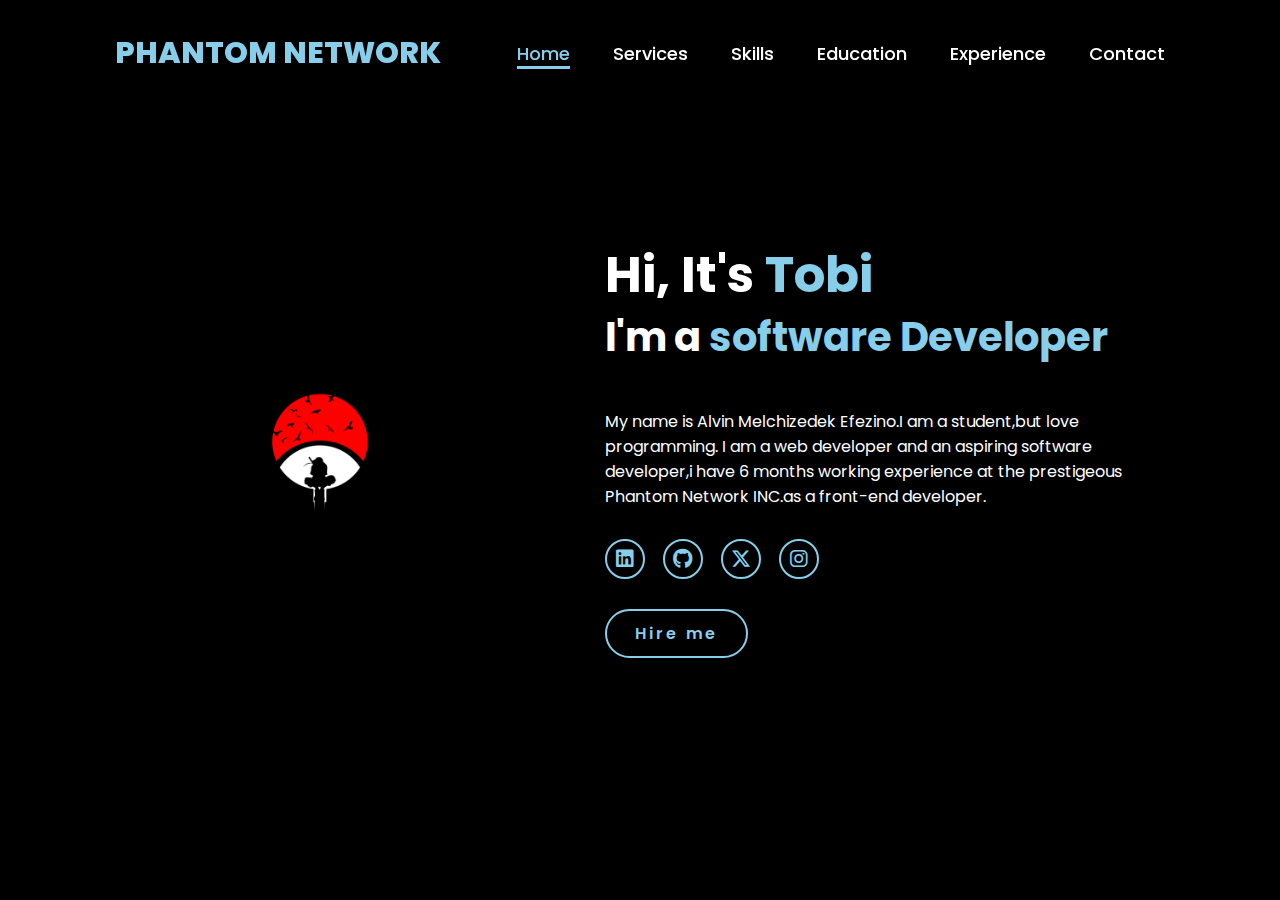
<file: index.html>
<!DOCTYPE html>
<html lang="en">
    
<head>
    <meta charset="UTF-8">
    <meta name="viewport" content="width=device-width, initial-scale=1.0">
    <link rel="stylesheet" href="https://cdnjs.cloudflare.com/ajax/libs/font-awesome/6.5.2/css/all.min.css">
    <link rel="stylesheet" href="style.css">
    <title>Portfolio Website</title>
</head>
<body>
    <header>
        <a href="#" class="logo">PHANTOM NETWORK</a>

        <nav>
            <a href="#" class="active"> Home</a>
            <a href="#" >Services</a>
            <a href="#" >Skills</a>
            <a href="#" >Education</a>
            <a href="#" >Experience</a>
            <a href="#" >Contact</a>
        </nav>
    </header>
    <div class="box">
    <section class="home">
        <div class="home-img">
            <img src="itachi.png" alt="">
        </div>
        <div class="home-content">
            <h1>Hi, It's <span>Tobi</span></h1>
            <h3 class="typing-text">I'm a <span></span></h3>
            <br>
            <br>
            <p>My name is Alvin Melchizedek Efezino.I am a student,but love programming. I am a web developer and an aspiring software developer,i have 6 months working experience at the prestigeous <italic></italic>Phantom Network INC.</italic>as a front-end developer.</p>
            <div class="social-icons">
                <a href="#"><i class="fa-brands fa-linkedin"></i></a>
                <a href="#"><i class="fa-brands fa-github"></i></a>
                <a href="#"><i class="fa-brands fa-x-twitter"></i></a>
                <a href="#"><i class="fa-brands fa-instagram"></i></a>
            </div>
            <a href="#" class="btn">Hire me</a>
        </div>
    </section>
    </div>
</body>
</html>
</file>
<file: button.html>
<!DOCTYPE html>
<html lang="en">
<head>
  <meta charset="UTF-8">
  <meta http-equiv="X-UA-Compatible" content="IE=edge">
  <meta name="viewport" content="width=device-width, initial-scale=1.0">
  <link rel="stylesheet" href="button style.css">
  <title>CSS Button Glow Effect</title>
</head>
<body>
  <button class="btn">Hover me!</button>
</body>
</html>
</file>
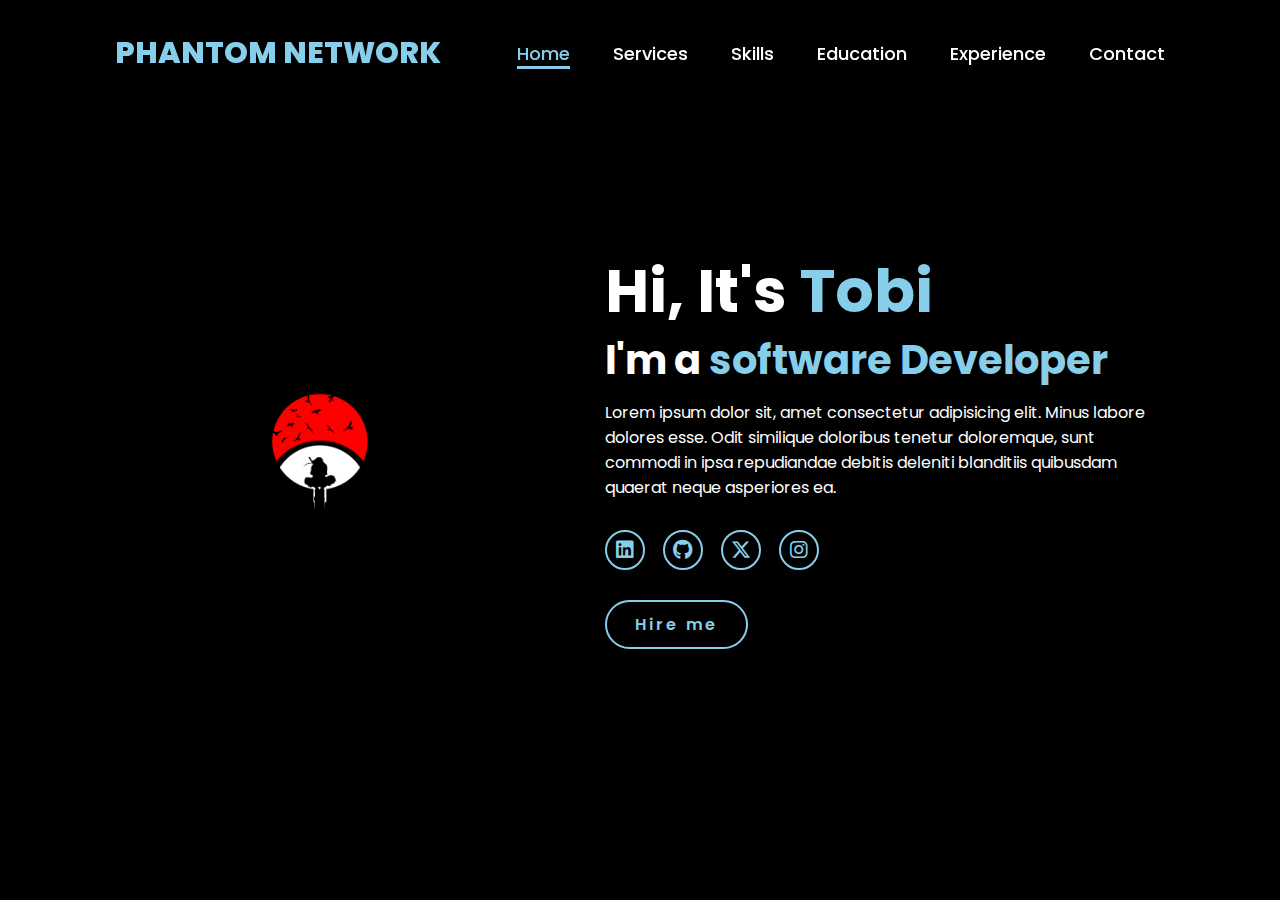
<file: portfolio.html>
<!DOCTYPE html>
<html lang="en">
    
<head>
    <meta charset="UTF-8">
    <meta name="viewport" content="width=device-width, initial-scale=1.0">
    <link rel="stylesheet" href="https://cdnjs.cloudflare.com/ajax/libs/font-awesome/6.5.2/css/all.min.css">
    <link rel="stylesheet" href="portfolio style.css">
    <title>Portfolio Website</title>
</head>
<body>
    <header>
        <a href="#" class="logo">PHANTOM NETWORK</a>

        <nav>
            <a href="#" class="active"> Home</a>
            <a href="#" >Services</a>
            <a href="#" >Skills</a>
            <a href="#" >Education</a>
            <a href="#" >Experience</a>
            <a href="#" >Contact</a>
        </nav>
    </header>
    <section class="home">
        <div class="home-img">
            <img src="itachi.png" alt="">
        </div>
        <div class="home-content">
            <h1>Hi, It's <span>Tobi</span></h1>
            <h3 class="typing-text">I'm a <span></span></h3>
            <p>Lorem ipsum dolor sit, amet consectetur adipisicing elit. Minus labore dolores esse. Odit similique doloribus tenetur doloremque, sunt commodi in ipsa repudiandae debitis deleniti blanditiis quibusdam quaerat neque asperiores ea.</p>
            <div class="social-icons">
                <a href="#"><i class="fa-brands fa-linkedin"></i></a>
                <a href="#"><i class="fa-brands fa-github"></i></a>
                <a href="#"><i class="fa-brands fa-x-twitter"></i></a>
                <a href="#"><i class="fa-brands fa-instagram"></i></a>
            </div>
            <a href="#" class="btn">Hire me</a>
        </div>
    </section>
</body>
</html>
</file>
<file: style.css>
@import url('https://fonts.googleapis.com/css2?family=Poppins:wght@100;200;300;400;500;600&display=swap');

*{
    margin: 0;
    padding: 0;
    box-sizing: border-box;
    text-decoration: none;
    border: none;
    outline: none;
    font-family: 'Poppins', sans-serif;
}

html{
    font-size: 62.5%;
}

body{
    width: 100%;
    height: 100vh;
    overflow-x: hidden;
    background-color: black;
    color: white;
}

header{
    margin-top: 20px;
    position: fixed;
    top: 0;
    left: 0;
    width: 100%;
    padding: 1rem 9%;
    background-color: transparent;
    filter: drop-shadow(10px);
    display: flex;
    justify-content: space-between;
    align-items: center;
    z-index: 100;
}

.logo{
    font-size: 3rem;
    color: skyblue;
    font-weight: 800;
    cursor: pointer;
    transition: 0.5s ease;
}

.logo:hover{
    transform: scale(1.0);
}

nav a{
    font-size: 1.8rem;
    color: white;
    margin-left: 4rem;
    font-weight: 500;
    transition: 0.3s ease;
    border-bottom: 3px solid transparent;
}

nav a:hover,
nav a.active{
    color: skyblue;
    border-bottom: 3px solid skyblue;
}

@media(max-width:995px){
    nav{
        position: absolute;
        display: none;
        top: 0;
        right: 0;
        width: 40%;
        border-left: 3px solid skyblue;
        border-bottom: 3px solid skyblue;
        border-bottom-left-radius: 2rem;
        padding: 1rem solid;
        background-color: #161616;
        border-top: 0.1rem solid rgba(0,0,0,0.1);
    }

    nav.active{
        display: block;
    }

    nav a{
        display: block;
        font-size: 2rem;
        margin: 3rem 0;
    }

    nav a:hover,
    nav a.active{
        padding: 1rem;
        border-radius: 0.5rem;
        border-bottom: 0.5rem solid skyblue;
    }
}

section{
    min-height: 100vh;
    padding: 5rem 9% 5rem;
    overflow-right: hidden;
}

.home{
    display: flex;
    justify-content: center;
    align-items: center;
    gap: 8rem;
    background-color: black;
}

.home .home-content h1{
    font-size: 5rem;
    font-weight: 700;
    line-height: 1.3;
}

span{
    color: skyblue;
}

.home-content h3{
    font-size: 4rem;
    margin-bottom: 1rem;
    font-weight: 700;
}

.home-content p{
    font-size: 1.6rem;
}

.home-img{
    border-radius: 50%;
}

.home-img img{
    position: relative;
    width: 32vw;
    border-radius: 50%;
    box-shadow: 0 0 25px solid skyblue;
    cursor: pointer;
    transition: 0.2s linear;
}

.home-img img:hover{
    font-size: 1.8rem;
    font-weight: 500;
}

.social-icons a{
    display: inline-flex;
    justify-content: center;
    align-items: center;
    width: 4rem;
    height: 4rem;
    background-color: transparent;
    border: 0.2rem solid skyblue;
    font-size: 2rem;
    border-radius: 50%;
    margin: 3rem 1.5rem 3rem 0;
    transition: 0.3s ease;
    color: skyblue;
}

.social-icons a:hover{
    color: black;
    transform: scale(1.3) translateY(-5px);
    background-color: skyblue;
    box-shadow: 0  0 25px skyblue;
}

.btn{
    display: inline-block;
    padding: 1rem 2.8rem;
    background-color: black;
    border-radius: 4rem;
    font-size: 1.6rem;
    color: skyblue;
    letter-spacing: 0.3rem;
    font-weight: 600;
    border: 2px solid skyblue;
    transition: 0.3s ease;
    cursor: pointer;
}

.btn:hover{
    transform: scale3d(1.03);
    background-color: skyblue;
    color: black;
    box-shadow: 0 0 25px skyblue;
}

.typing-text{
    font-size: 34px;
    font-weight: 600;
    min-width: 280px;
}

.typing-text span{
    position: relative;
}

.typing-text span::before{
    content: "software Developer";
    color: skyblue;
    animation: words 20s infinite;
}

.typing-text span::after{
    content: "";
    background-color: black;
    position: absolute;
    width: calc(100% + 8px);
    height: 100%;
    border-left: 3px solid black;
    right: -8;
    animation: cursor 0.6s infinite;
}

@keyframes cursor{
    to{
        border-left: 3px solid skyblue;
    }
}

@keyframes words{
    0%, 20%{
        content: "Web Developer";
    }
    21%, 40%{
        content: "Developer";
    }
    41%, 60%{
        content: "Web Designer";
    }
    61%, 80%{
        content: "Gamer";
    }
    81%, 100%{
        content: "Script Writer";
    }
}

@media (max-width: 1000px){
    .home{
        gap: 4rem;
    }
}

@media(max-width:995px){
    .home{
        flex-direction: column;
        margin: 5rem 4rem;
    }

    .home .home-content h3{
        font-size: 2.5rem;
    }

    .home-content h1{
        font-size: 5rem;
    }

    .home-img img{
        width: 70vw;
        margin-top: 4rem;
    }
}


/*.box {*/
    width: 90%;
    max-width: 1000px;
    height: auto;
    overflow: auto;
}
</file>
<file: button style.css>
html, body {
  display: flex;
  justify-content: center;
  align-items: center;
  background-color: #161616;
  overflow: hidden;
  /* transform: scale(1.5); */
}

/* button */
.btn {
  margin: 100px;
  padding: 15px 40px;
  border: none;
  outline: none;
  color: #FFF;
  cursor: pointer;
  position: relative;
  z-index: 0;
  border-radius: 12px;
}
.btn::after {
  content: "";
  z-index: -1;
  position: absolute;
  width: 100%;
  height: 100%;
  background-color: #333;
  left: 0;
  top: 0;
  border-radius: 10px;
}
/* glow */
.btn::before {
  content: "";
  background: linear-gradient(
    45deg,
    #FF0000, #FF7300, #FFFB00, #48FF00,
    #00FFD5, #002BFF, #FF00C8, #FF0000
  );
  position: absolute;
  top: -2px;
  left: -2px;
  background-size: 600%;
  z-index: -1;
  width: calc(100% + 4px);
  height:  calc(100% + 4px);
  filter: blur(8px);
  animation: glowing 20s linear infinite;
  transition: opacity .3s ease-in-out;
  border-radius: 10px;
  opacity: 0;
}

@keyframes glowing {
  0% {background-position: 0 0;}
  50% {background-position: 400% 0;}
  100% {background-position: 0 0;}
}

/* hover */
.btn:hover::before {
  opacity: 1;
}

.btn:active:after {
  background: transparent;
}

.btn:active {
  color: #000;
  font-weight: bold;
}
</file>
<file: portfolio style.css>
@import url('https://fonts.googleapis.com/css2?family=Poppins:wght@100;200;300;400;500;600&display=swap');

*{
    margin: 0;
    padding: 0;
    box-sizing: border-box;
    text-decoration: none;
    border: none;
    outline: none;
    font-family: 'Poppins', sans-serif;
}

html{
    font-size: 62.5%;
}

body{
    width: 100%;
    height: 100vh;
    overflow-x: hidden;
    background-color: black;
    color: white;
}

header{
    margin-top: 20px;
    position: fixed;
    top: 0;
    left: 0;
    width: 100%;
    padding: 1rem 9%;
    background-color: transparent;
    filter: drop-shadow(10px);
    display: flex;
    justify-content: space-between;
    align-items: center;
    z-index: 100;
}

.logo{
    font-size: 3rem;
    color: skyblue;
    font-weight: 800;
    cursor: pointer;
    transition: 0.5s ease;
}

.logo:hover{
    transform: scale(1.1);
}

nav a{
    font-size: 1.8rem;
    color: white;
    margin-left: 4rem;
    font-weight: 500;
    transition: 0.3s ease;
    border-bottom: 3px solid transparent;
}

nav a:hover,
nav a.active{
    color: skyblue;
    border-bottom: 3px solid skyblue;
}

@media(max-width:995px){
    nav{
        position: absolute;
        display: none;
        top: 0;
        right: 0;
        width: 40%;
        border-left: 3px solid skyblue;
        border-bottom: 3px solid skyblue;
        border-bottom-left-radius: 2rem;
        padding: 1rem solid;
        background-color: #161616;
        border-top: 0.1rem solid rgba(0,0,0,0.1);
    }

    nav.active{
        display: block;
    }

    nav a{
        display: block;
        font-size: 2rem;
        margin: 3rem 0;
    }

    nav a:hover,
    nav a.active{
        padding: 1rem;
        border-radius: 0.5rem;
        border-bottom: 0.5rem solid skyblue;
    }
}

section{
    min-height: 100vh;
    padding: 5rem 9% 5rem;
}

.home{
    display: flex;
    justify-content: center;
    align-items: center;
    gap: 8rem;
    background-color: black;
}

.home .home-content h1{
    font-size: 6rem;
    font-weight: 700;
    line-height: 1.3;
}

span{
    color: skyblue;
}

.home-content h3{
    font-size: 4rem;
    margin-bottom: 1rem;
    font-weight: 700;
}

.home-content p{
    font-size: 1.6rem;
}

.home-img{
    border-radius: 50%;
}

.home-img img{
    position: relative;
    width: 32vw;
    border-radius: 50%;
    box-shadow: 0 0 25px solid skyblue;
    cursor: pointer;
    transition: 0.2s linear;
}

.home-img img:hover{
    font-size: 1.8rem;
    font-weight: 500;
}

.social-icons a{
    display: inline-flex;
    justify-content: center;
    align-items: center;
    width: 4rem;
    height: 4rem;
    background-color: transparent;
    border: 0.2rem solid skyblue;
    font-size: 2rem;
    border-radius: 50%;
    margin: 3rem 1.5rem 3rem 0;
    transition: 0.3s ease;
    color: skyblue;
}

.social-icons a:hover{
    color: black;
    transform: scale(1.3) translateY(-5px);
    background-color: skyblue;
    box-shadow: 0  0 25px skyblue;
}

.btn{
    display: inline-block;
    padding: 1rem 2.8rem;
    background-color: black;
    border-radius: 4rem;
    font-size: 1.6rem;
    color: skyblue;
    letter-spacing: 0.3rem;
    font-weight: 600;
    border: 2px solid skyblue;
    transition: 0.3s ease;
    cursor: pointer;
}

.btn:hover{
    transform: scale3d(1.03);
    background-color: skyblue;
    color: black;
    box-shadow: 0 0 25px skyblue;
}

.typing-text{
    font-size: 34px;
    font-weight: 600;
    min-width: 280px;
}

.typing-text span{
    position: relative;
}

.typing-text span::before{
    content: "software Developer";
    color: skyblue;
    animation: words 20s infinite;
}

.typing-text span::after{
    content: "";
    background-color: black;
    position: absolute;
    width: calc(100% + 8px);
    height: 100%;
    border-left: 3px solid black;
    right: -8;
    animation: cursor 0.6s infinite;
}

@keyframes cursor{
    to{
        border-left: 3px solid skyblue;
    }
}

@keyframes words{
    0%, 20%{
        content: "Web Developer";
    }
    21%, 40%{
        content: "Developer";
    }
    41%, 60%{
        content: "Web Designer";
    }
    61%, 80%{
        content: "Gamer";
    }
    81%, 100%{
        content: "Script Writer";
    }
}

@media (max-width: 1000px){
    .home{
        gap: 4rem;
    }
}

@media(max-width:995px){
    .home{
        flex-direction: column;
        margin: 5rem 4rem;
    }

    .home .home-content h3{
        font-size: 2.5rem;
    }

    .home-content h1{
        font-size: 5rem;
    }

    .home-img img{
        width: 70vw;
        margin-top: 4rem;
    }
}
</file>
